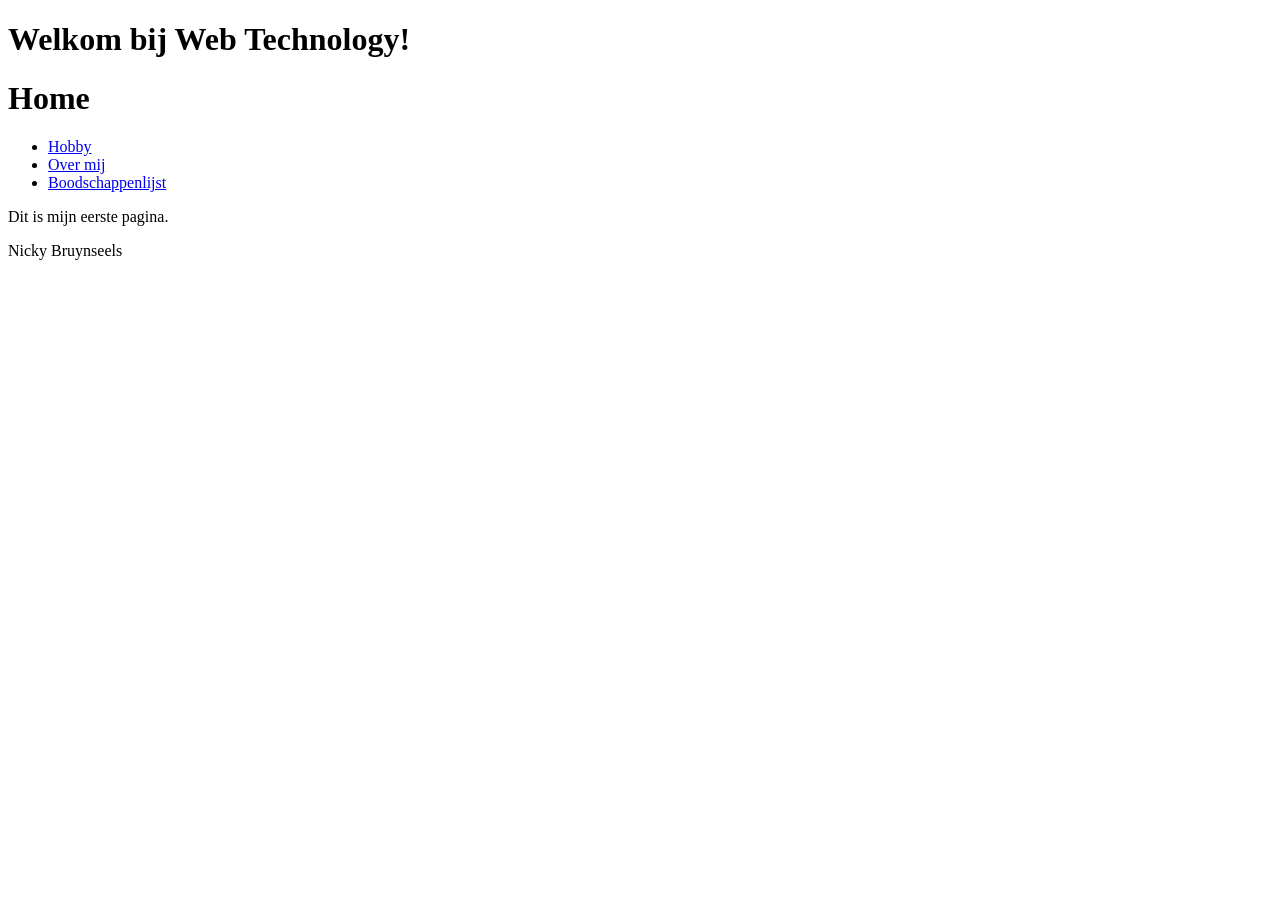
<file: Labo-01/index.html>
<!doctype html>
<html lang="nl">
<head>
<meta charset="utf-8">
<meta name="viewport" content="width=device-width, initial-scale=1">
<title>Mijn eerste pagina</title>
</head>
<body>
    <h1>Welkom bij Web Technology!</h1>
    <header>
        <h1>Home</h1>
            <nav>
                <ul>
                    <li><a href="hobby.html">Hobby</a></li>
                    <li><a href="over-mij.html">Over mij</a></li>
                    <li><a href="boodschappenlijst.html">Boodschappenlijst</a></li>
                </ul>
            </nav>
    </header>
<p>Dit is mijn eerste pagina.</p>
<footer><p>Nicky Bruynseels</p></footer>
</body>
</html>
</file>
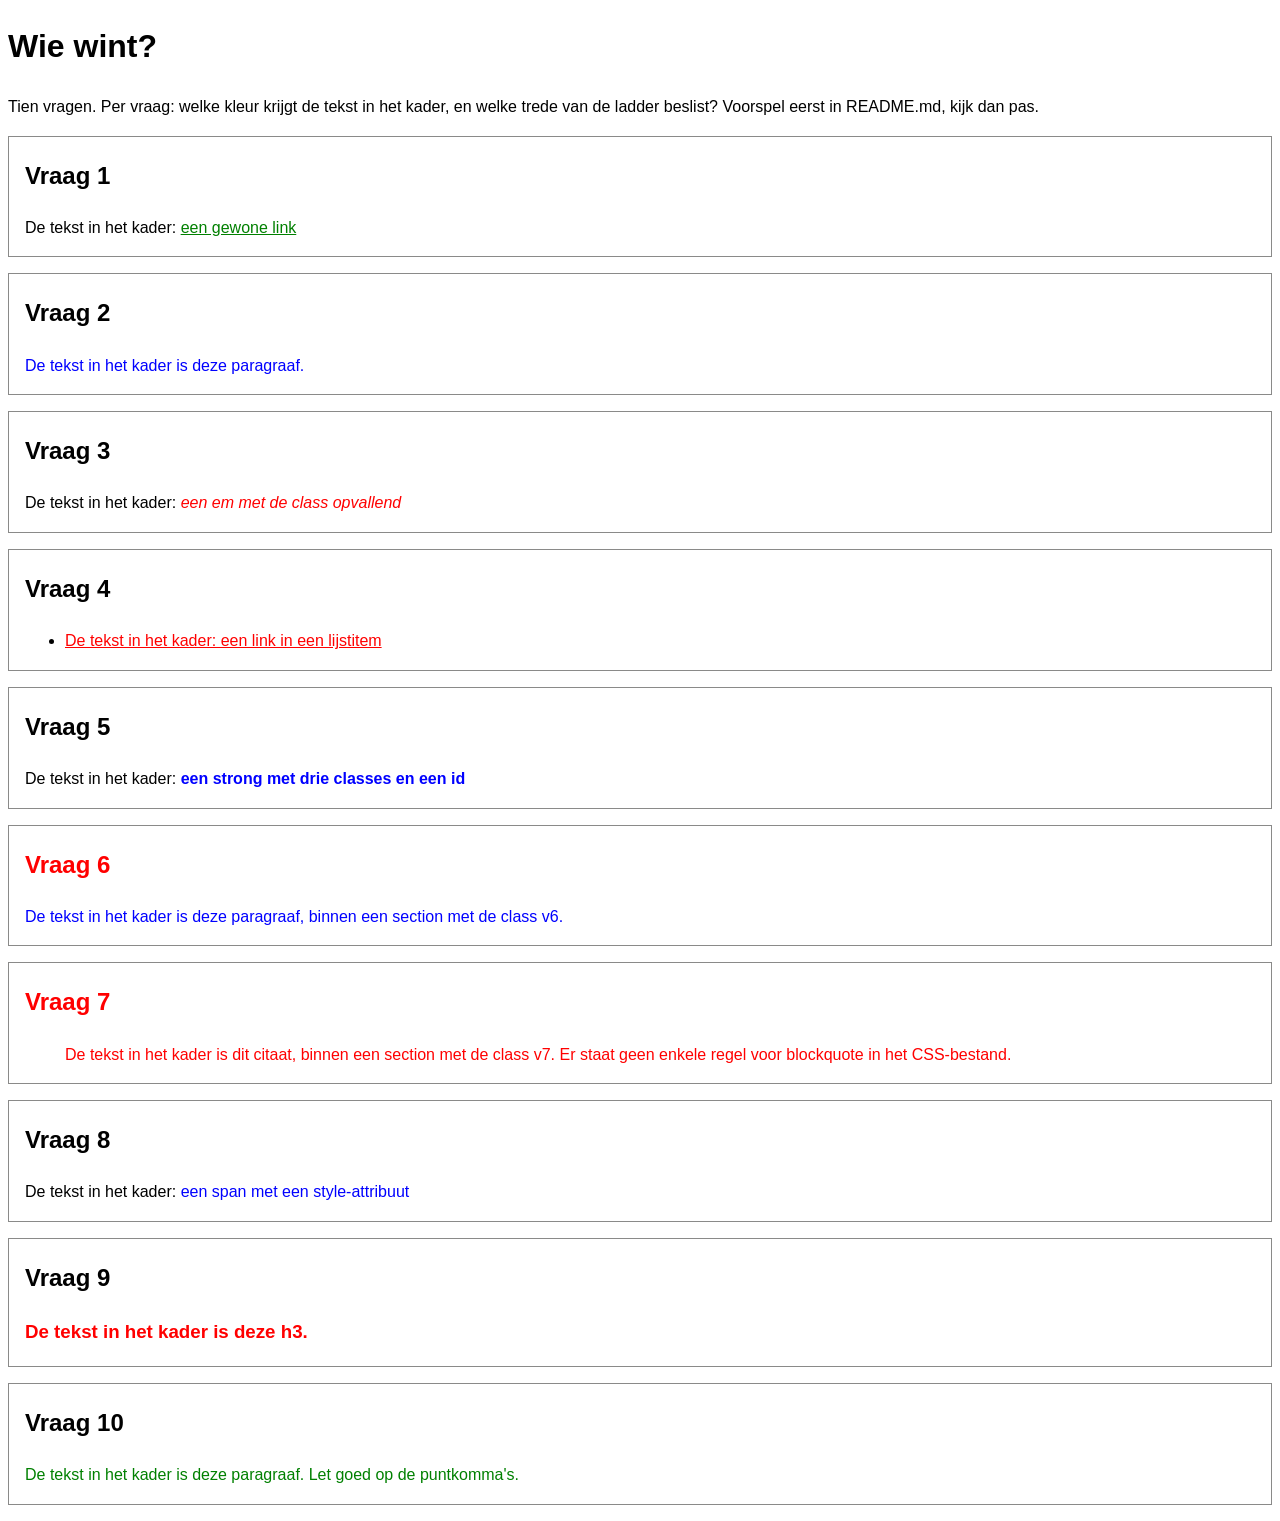
<file: labo-02/cascade/index.html>
<!-- index.html - oefening 3: voorspel, dan kijk. Wijzig dit bestand niet. -->
<!doctype html>
<html lang="nl">
  <head>
    <meta charset="utf-8">
    <meta name="viewport" content="width=device-width, initial-scale=1">
    <title>Wie wint? Tien vragen over de cascade</title>
    <link rel="stylesheet" href="css/stijl.css">
  </head>
  <body>
    <h1>Wie wint?</h1>
    <p>Tien vragen. Per vraag: welke kleur krijgt de tekst in het kader, en welke trede van de ladder beslist? Voorspel eerst in README.md, kijk dan pas.</p>

    <section class="vraag v1">
      <h2>Vraag 1</h2>
      <p>De tekst in het kader: <a href="#">een gewone link</a></p>
    </section>

    <section class="vraag v2">
      <h2>Vraag 2</h2>
      <p class="v2-tekst">De tekst in het kader is deze paragraaf.</p>
    </section>

    <section class="vraag v3">
      <h2>Vraag 3</h2>
      <p>De tekst in het kader: <em class="opvallend">een em met de class opvallend</em></p>
    </section>

    <section class="vraag v4">
      <h2>Vraag 4</h2>
      <ul>
        <li><a href="#">De tekst in het kader: een link in een lijstitem</a></li>
      </ul>
    </section>

    <section class="vraag v5">
      <h2>Vraag 5</h2>
      <p>De tekst in het kader: <strong class="een twee drie" id="v5-tekst">een strong met drie classes en een id</strong></p>
    </section>

    <section class="vraag v6">
      <h2>Vraag 6</h2>
      <p class="v6-tekst">De tekst in het kader is deze paragraaf, binnen een section met de class v6.</p>
    </section>

    <section class="vraag v7">
      <h2>Vraag 7</h2>
      <blockquote>De tekst in het kader is dit citaat, binnen een section met de class v7. Er staat geen enkele regel voor blockquote in het CSS-bestand.</blockquote>
    </section>

    <section class="vraag v8">
      <h2>Vraag 8</h2>
      <p>De tekst in het kader: <span class="v8-tekst" style="color: blue">een span met een style-attribuut</span></p>
    </section>

    <section class="vraag v9">
      <h2>Vraag 9</h2>
      <h3 class="v9-tekst">De tekst in het kader is deze h3.</h3>
    </section>

    <section class="vraag v10">
      <h2>Vraag 10</h2>
      <p class="v10-tekst">De tekst in het kader is deze paragraaf. Let goed op de puntkomma's.</p>
    </section>
  </body>
</html>
</file>
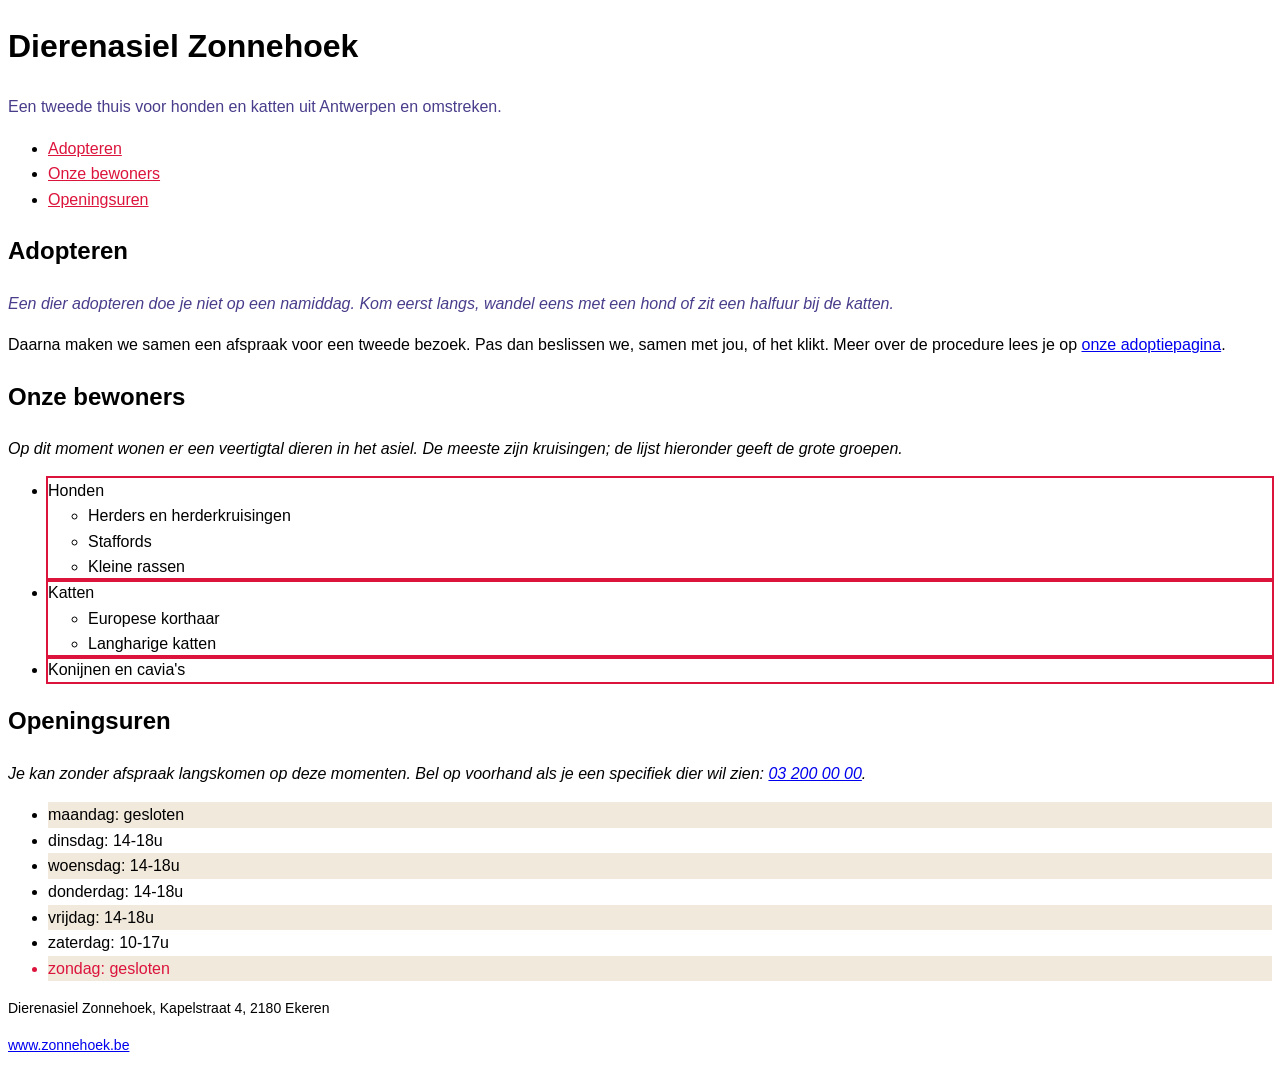
<file: labo-02/selectors/index.html>
<!-- index.html - oefening 2: selectors. Wijzig dit bestand niet; alles wat je nodig hebt, staat erin. -->
<!doctype html>
<html lang="nl">
  <head>
    <meta charset="utf-8">
    <meta name="viewport" content="width=device-width, initial-scale=1">
    <title>Dierenasiel Zonnehoek</title>
    <link rel="stylesheet" href="css/stijl.css">
  </head>
  <body>
    <header>
      <h1>Dierenasiel Zonnehoek</h1>
      <p class="slogan">Een tweede thuis voor honden en katten uit Antwerpen en omstreken.</p>
      <nav>
        <ul>
          <li><a href="#adopteren">Adopteren</a></li>
          <li><a href="#rassen">Onze bewoners</a></li>
          <li><a href="#uren">Openingsuren</a></li>
        </ul>
      </nav>
    </header>

    <main>
      <article>
        <h2 id="adopteren">Adopteren</h2>
        <p class="intro">Een dier adopteren doe je niet op een namiddag. Kom eerst langs, wandel eens met een hond of zit een halfuur bij de katten.</p>
        <p>Daarna maken we samen een afspraak voor een tweede bezoek. Pas dan beslissen we, samen met jou, of het klikt. Meer over de procedure lees je op <a href="https://www.zonnehoek.be/adoptie">onze adoptiepagina</a>.</p>

        <h2 id="rassen">Onze bewoners</h2>
        <p>Op dit moment wonen er een veertigtal dieren in het asiel. De meeste zijn kruisingen; de lijst hieronder geeft de grote groepen.</p>
        <ul class="rassen">
          <li>Honden
            <ul>
              <li>Herders en herderkruisingen</li>
              <li>Staffords</li>
              <li>Kleine rassen</li>
            </ul>
          </li>
          <li>Katten
            <ul>
              <li>Europese korthaar</li>
              <li>Langharige katten</li>
            </ul>
          </li>
          <li>Konijnen en cavia's</li>
        </ul>

        <h2 id="uren">Openingsuren</h2>
        <p>Je kan zonder afspraak langskomen op deze momenten. Bel op voorhand als je een specifiek dier wil zien: <a href="tel:+3232000000">03 200 00 00</a>.</p>
        <ul class="uren">
          <li>maandag: gesloten</li>
          <li>dinsdag: 14-18u</li>
          <li>woensdag: 14-18u</li>
          <li>donderdag: 14-18u</li>
          <li>vrijdag: 14-18u</li>
          <li>zaterdag: 10-17u</li>
          <li>zondag: gesloten</li>
        </ul>
      </article>
    </main>

    <footer>
      <p>Dierenasiel Zonnehoek, Kapelstraat 4, 2180 Ekeren</p>
      <p><a href="https://www.zonnehoek.be">www.zonnehoek.be</a></p>
    </footer>
  </body>
</html>
</file>
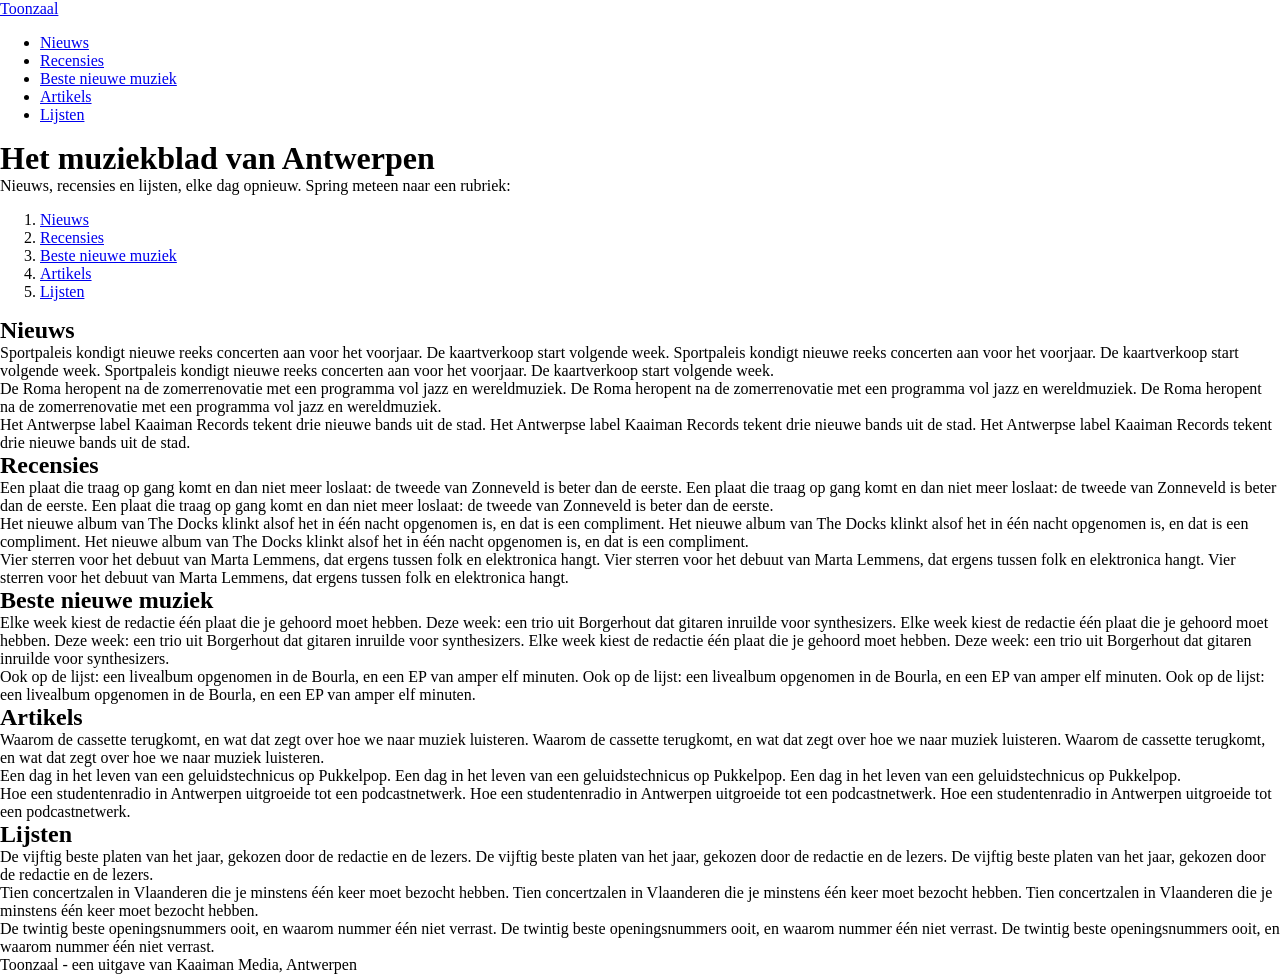
<file: labo-05/balk/index.html>
<!doctype html>
<html lang="nl">
<head>
  <meta charset="utf-8">
  <meta name="viewport" content="width=device-width, initial-scale=1">
  <title>Labo 5 - Toonzaal</title>
  <link rel="stylesheet" href="css/reset.css">
  <link rel="stylesheet" href="css/stijl.css">
</head>
<body>
  <!-- Do not change this file. Write your CSS in css/stijl.css.
       Not visible in the screenshot: on :hover and :focus a link in the bar turns white. -->
  <header>
    <a class="logo" href="index.html">Toonzaal</a>
    <nav>
      <ul>
        <li><a href="#nieuws" class="actief">Nieuws</a></li>
        <li><a href="#recensies">Recensies</a></li>
        <li><a href="#beste">Beste nieuwe muziek</a></li>
        <li><a href="#artikels">Artikels</a></li>
        <li><a href="#lijsten">Lijsten</a></li>
      </ul>
    </nav>
  </header>
  <main>
    <h1>Het muziekblad van Antwerpen</h1>
    <p class="intro">Nieuws, recensies en lijsten, elke dag opnieuw. Spring meteen naar een rubriek:</p>
    <ol class="inhoud">
        <li><a href="#nieuws">Nieuws</a></li>
        <li><a href="#recensies">Recensies</a></li>
        <li><a href="#beste">Beste nieuwe muziek</a></li>
        <li><a href="#artikels">Artikels</a></li>
        <li><a href="#lijsten">Lijsten</a></li>
    </ol>
    <section id="nieuws">
      <h2>Nieuws</h2>
      <p>Sportpaleis kondigt nieuwe reeks concerten aan voor het voorjaar. De kaartverkoop start volgende week. Sportpaleis kondigt nieuwe reeks concerten aan voor het voorjaar. De kaartverkoop start volgende week. Sportpaleis kondigt nieuwe reeks concerten aan voor het voorjaar. De kaartverkoop start volgende week.</p>
      <p>De Roma heropent na de zomerrenovatie met een programma vol jazz en wereldmuziek. De Roma heropent na de zomerrenovatie met een programma vol jazz en wereldmuziek. De Roma heropent na de zomerrenovatie met een programma vol jazz en wereldmuziek.</p>
      <p>Het Antwerpse label Kaaiman Records tekent drie nieuwe bands uit de stad. Het Antwerpse label Kaaiman Records tekent drie nieuwe bands uit de stad. Het Antwerpse label Kaaiman Records tekent drie nieuwe bands uit de stad.</p>
    </section>
    <section id="recensies">
      <h2>Recensies</h2>
      <p>Een plaat die traag op gang komt en dan niet meer loslaat: de tweede van Zonneveld is beter dan de eerste. Een plaat die traag op gang komt en dan niet meer loslaat: de tweede van Zonneveld is beter dan de eerste. Een plaat die traag op gang komt en dan niet meer loslaat: de tweede van Zonneveld is beter dan de eerste.</p>
      <p>Het nieuwe album van The Docks klinkt alsof het in één nacht opgenomen is, en dat is een compliment. Het nieuwe album van The Docks klinkt alsof het in één nacht opgenomen is, en dat is een compliment. Het nieuwe album van The Docks klinkt alsof het in één nacht opgenomen is, en dat is een compliment.</p>
      <p>Vier sterren voor het debuut van Marta Lemmens, dat ergens tussen folk en elektronica hangt. Vier sterren voor het debuut van Marta Lemmens, dat ergens tussen folk en elektronica hangt. Vier sterren voor het debuut van Marta Lemmens, dat ergens tussen folk en elektronica hangt.</p>
    </section>
    <section id="beste">
      <h2>Beste nieuwe muziek</h2>
      <p>Elke week kiest de redactie één plaat die je gehoord moet hebben. Deze week: een trio uit Borgerhout dat gitaren inruilde voor synthesizers. Elke week kiest de redactie één plaat die je gehoord moet hebben. Deze week: een trio uit Borgerhout dat gitaren inruilde voor synthesizers. Elke week kiest de redactie één plaat die je gehoord moet hebben. Deze week: een trio uit Borgerhout dat gitaren inruilde voor synthesizers.</p>
      <p>Ook op de lijst: een livealbum opgenomen in de Bourla, en een EP van amper elf minuten. Ook op de lijst: een livealbum opgenomen in de Bourla, en een EP van amper elf minuten. Ook op de lijst: een livealbum opgenomen in de Bourla, en een EP van amper elf minuten.</p>
    </section>
    <section id="artikels">
      <h2>Artikels</h2>
      <p>Waarom de cassette terugkomt, en wat dat zegt over hoe we naar muziek luisteren. Waarom de cassette terugkomt, en wat dat zegt over hoe we naar muziek luisteren. Waarom de cassette terugkomt, en wat dat zegt over hoe we naar muziek luisteren.</p>
      <p>Een dag in het leven van een geluidstechnicus op Pukkelpop. Een dag in het leven van een geluidstechnicus op Pukkelpop. Een dag in het leven van een geluidstechnicus op Pukkelpop.</p>
      <p>Hoe een studentenradio in Antwerpen uitgroeide tot een podcastnetwerk. Hoe een studentenradio in Antwerpen uitgroeide tot een podcastnetwerk. Hoe een studentenradio in Antwerpen uitgroeide tot een podcastnetwerk.</p>
    </section>
    <section id="lijsten">
      <h2>Lijsten</h2>
      <p>De vijftig beste platen van het jaar, gekozen door de redactie en de lezers. De vijftig beste platen van het jaar, gekozen door de redactie en de lezers. De vijftig beste platen van het jaar, gekozen door de redactie en de lezers.</p>
      <p>Tien concertzalen in Vlaanderen die je minstens één keer moet bezocht hebben. Tien concertzalen in Vlaanderen die je minstens één keer moet bezocht hebben. Tien concertzalen in Vlaanderen die je minstens één keer moet bezocht hebben.</p>
      <p>De twintig beste openingsnummers ooit, en waarom nummer één niet verrast. De twintig beste openingsnummers ooit, en waarom nummer één niet verrast. De twintig beste openingsnummers ooit, en waarom nummer één niet verrast.</p>
    </section>
  </main>
  <footer>
    <p>Toonzaal - een uitgave van Kaaiman Media, Antwerpen</p>
  </footer>
</body>
</html>
</file>
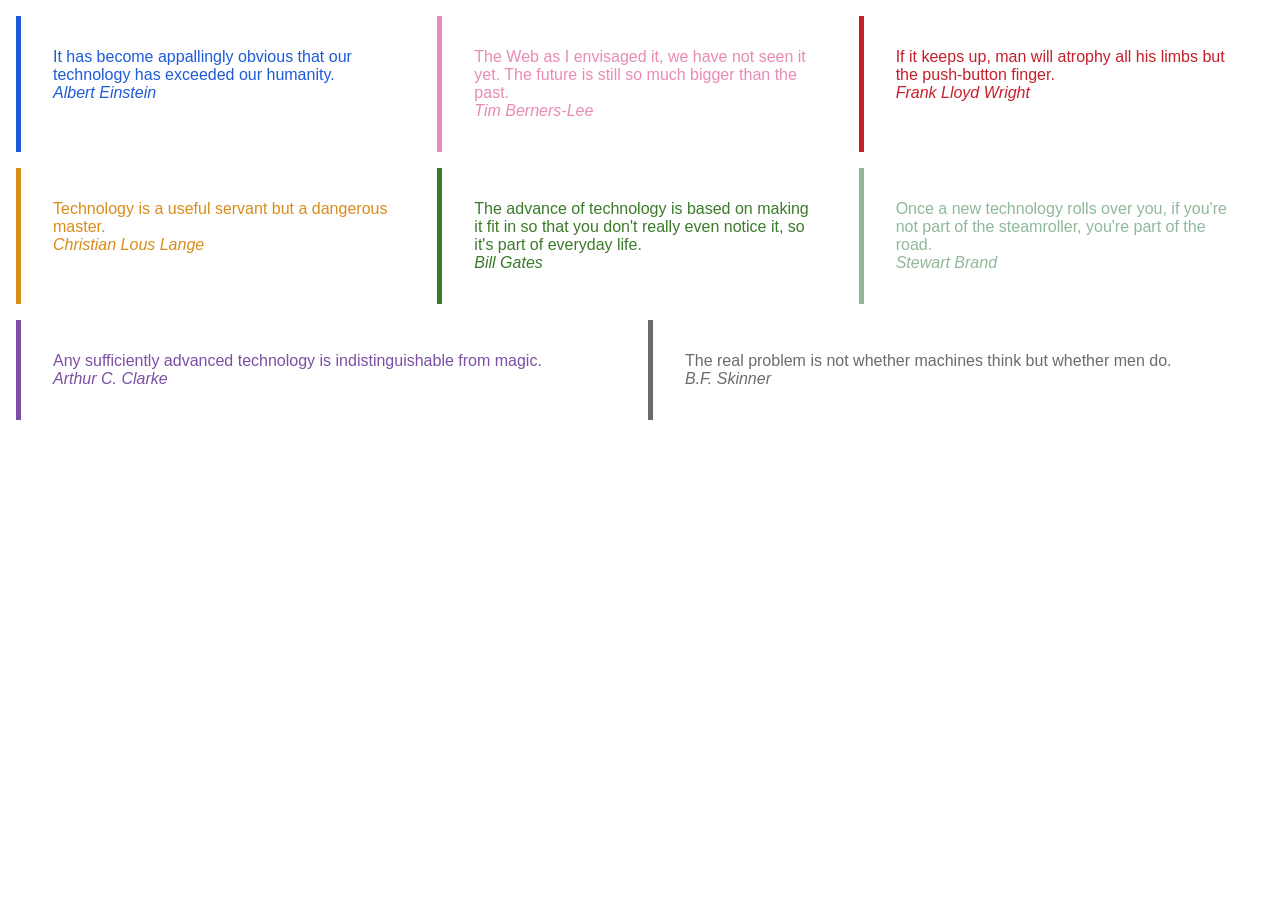
<file: labo-05/citaten/index.html>
<!doctype html>
<html lang="nl">
<head>
  <meta charset="utf-8">
  <meta name="viewport" content="width=device-width, initial-scale=1">
  <title>Labo 5 - Citaten</title>
  <link rel="stylesheet" href="css/reset.css">
  <link rel="stylesheet" href="css/stijl.css">
</head>
<body>
  <!-- Do not change this file. Write your CSS in css/stijl.css. -->
  <main class="citaten">
    <blockquote class="citaat blauw">
      <p>It has become appallingly obvious that our technology has exceeded our humanity.</p>
      <cite>Albert Einstein</cite>
    </blockquote>
    <blockquote class="citaat roze">
      <p>The Web as I envisaged it, we have not seen it yet. The future is still so much bigger than the past.</p>
      <cite>Tim Berners-Lee</cite>
    </blockquote>
    <blockquote class="citaat rood">
      <p>If it keeps up, man will atrophy all his limbs but the push-button finger.</p>
      <cite>Frank Lloyd Wright</cite>
    </blockquote>
    <blockquote class="citaat oranje">
      <p>Technology is a useful servant but a dangerous master.</p>
      <cite>Christian Lous Lange</cite>
    </blockquote>
    <blockquote class="citaat groen">
      <p>The advance of technology is based on making it fit in so that you don't really even notice it, so it's part of everyday life.</p>
      <cite>Bill Gates</cite>
    </blockquote>
    <blockquote class="citaat salie">
      <p>Once a new technology rolls over you, if you're not part of the steamroller, you're part of the road.</p>
      <cite>Stewart Brand</cite>
    </blockquote>
    <blockquote class="citaat paars">
      <p>Any sufficiently advanced technology is indistinguishable from magic.</p>
      <cite>Arthur C. Clarke</cite>
    </blockquote>
    <blockquote class="citaat grijs">
      <p>The real problem is not whether machines think but whether men do.</p>
      <cite>B.F. Skinner</cite>
    </blockquote>
  </main>
</body>
</html>
</file>
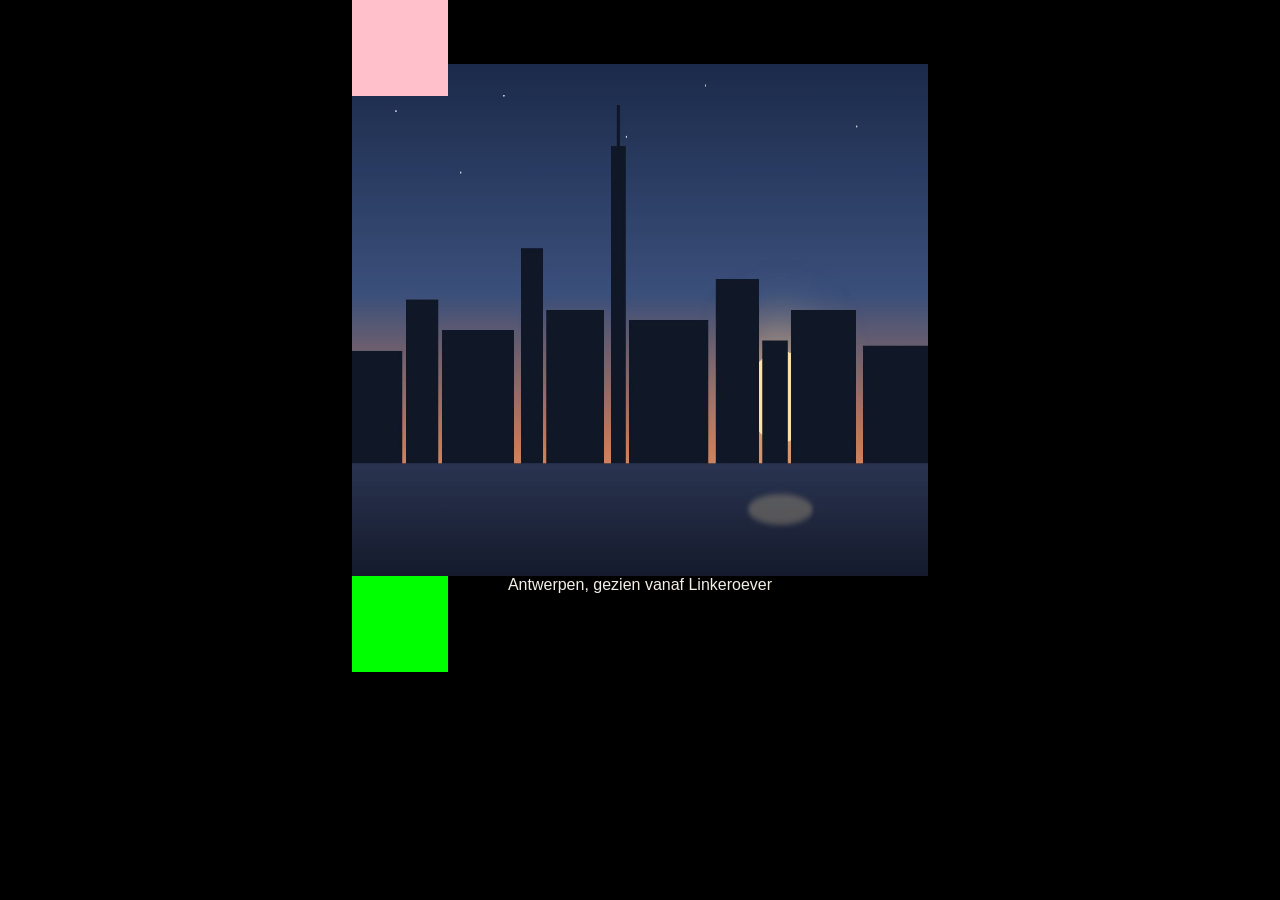
<file: labo-05/fotolijst/index.html>
<!doctype html>
<html lang="nl">
<head>
  <meta charset="utf-8">
  <meta name="viewport" content="width=device-width, initial-scale=1">
  <title>Labo 5 - Fotolijst</title>
  <link rel="stylesheet" href="css/reset.css">
  <link rel="stylesheet" href="css/stijl.css">
</head>
<body>
  <!-- Do not change this file. Write your CSS in css/stijl.css.
       The order of the four squares in this file is NOT the order in which they lie on top of each other. -->
  <figure class="lijst">
    <img src="skyline.jpg" alt="De skyline van Antwerpen bij valavond, met de Schelde op de voorgrond.">
    <div class="vlakje roze"></div>
    <div class="vlakje groen"></div>
    <div class="vlakje rood"></div>
    <div class="vlakje lime"></div>
    <figcaption>Antwerpen, gezien vanaf Linkeroever</figcaption>
  </figure>
</body>
</html>
</file>
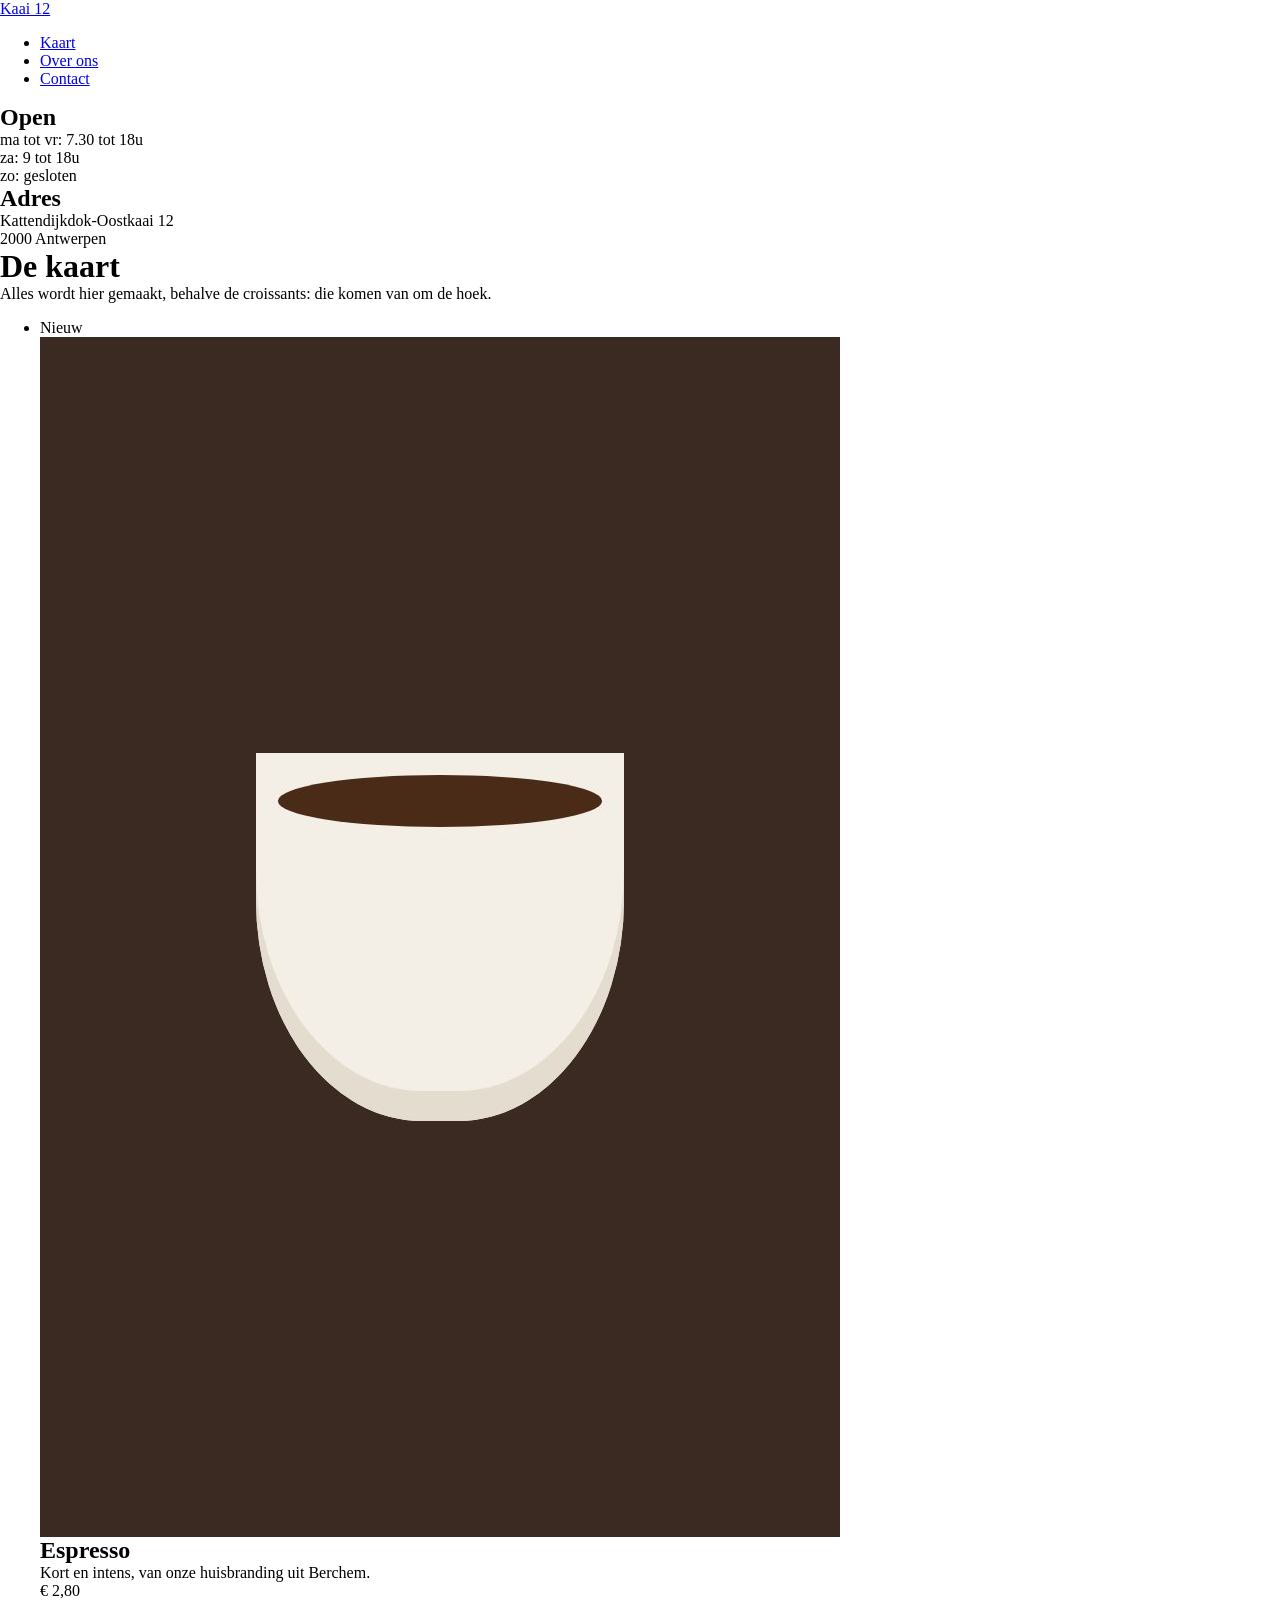
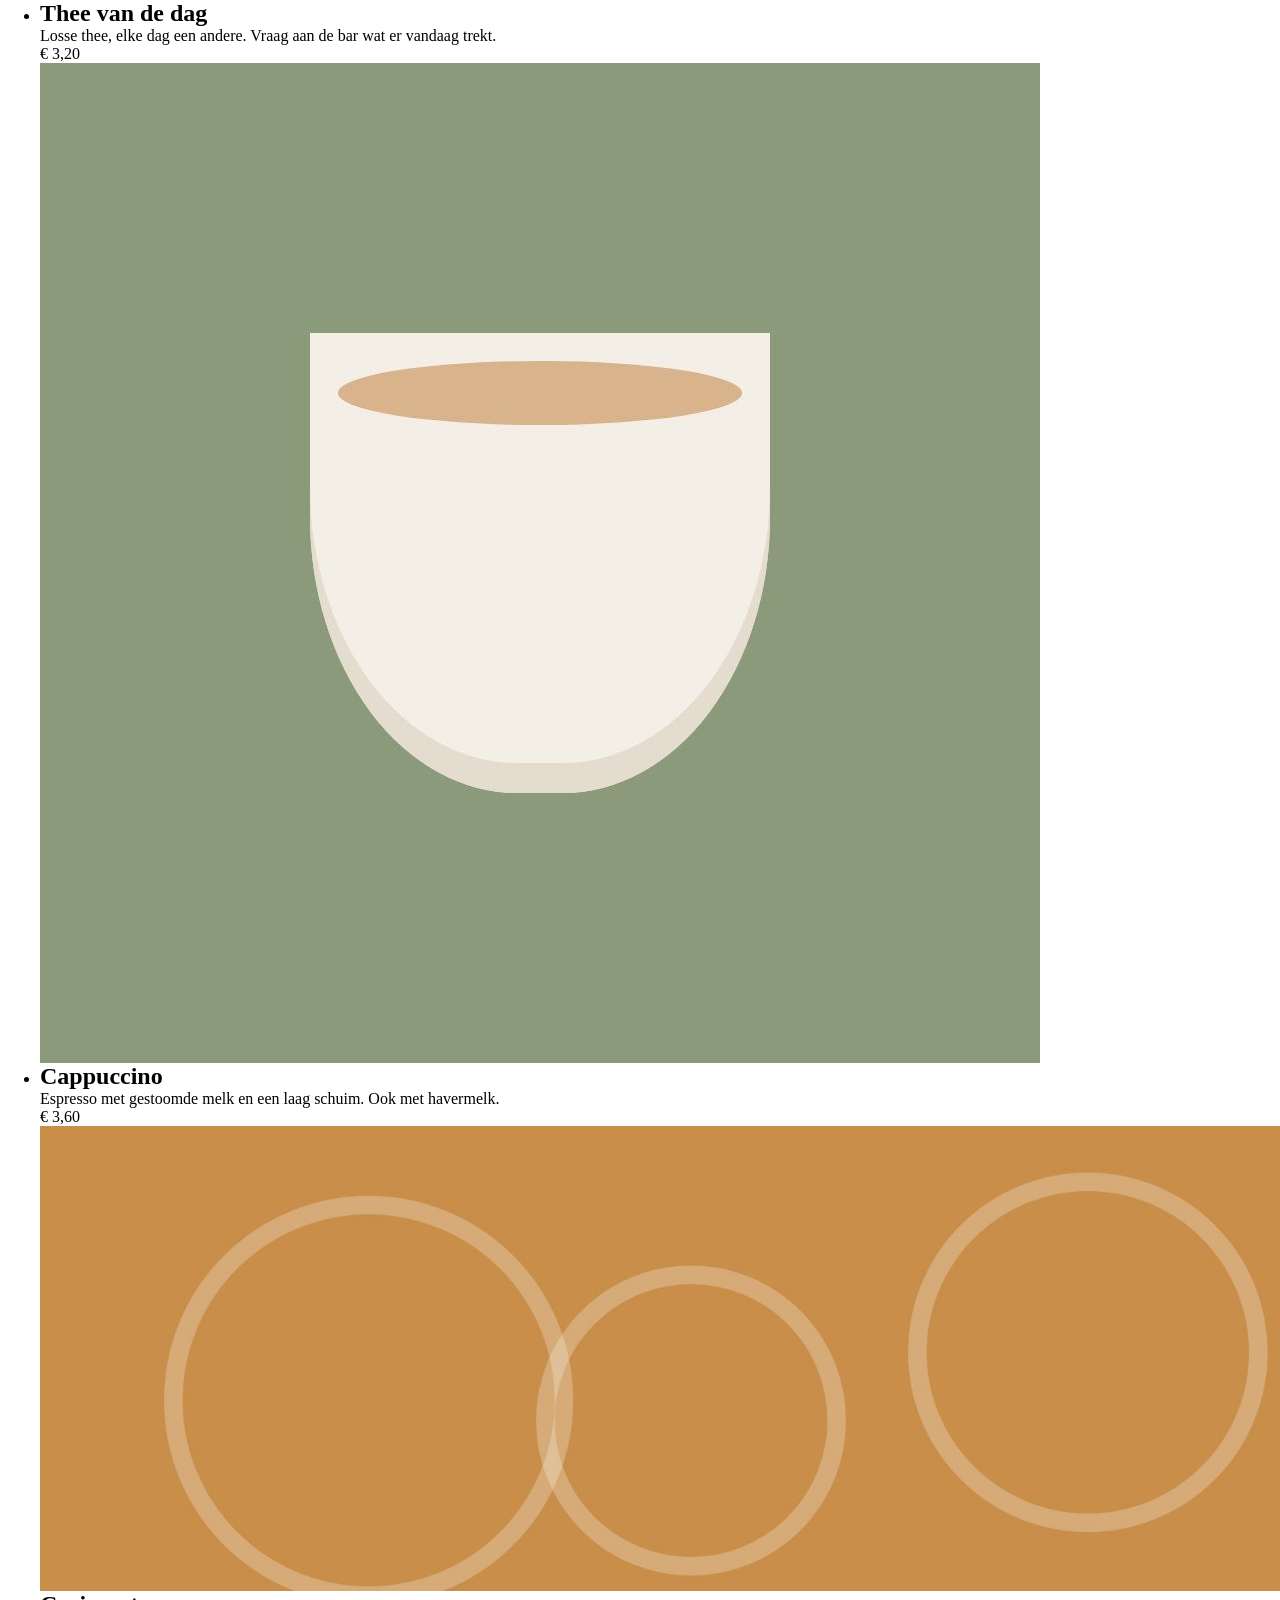
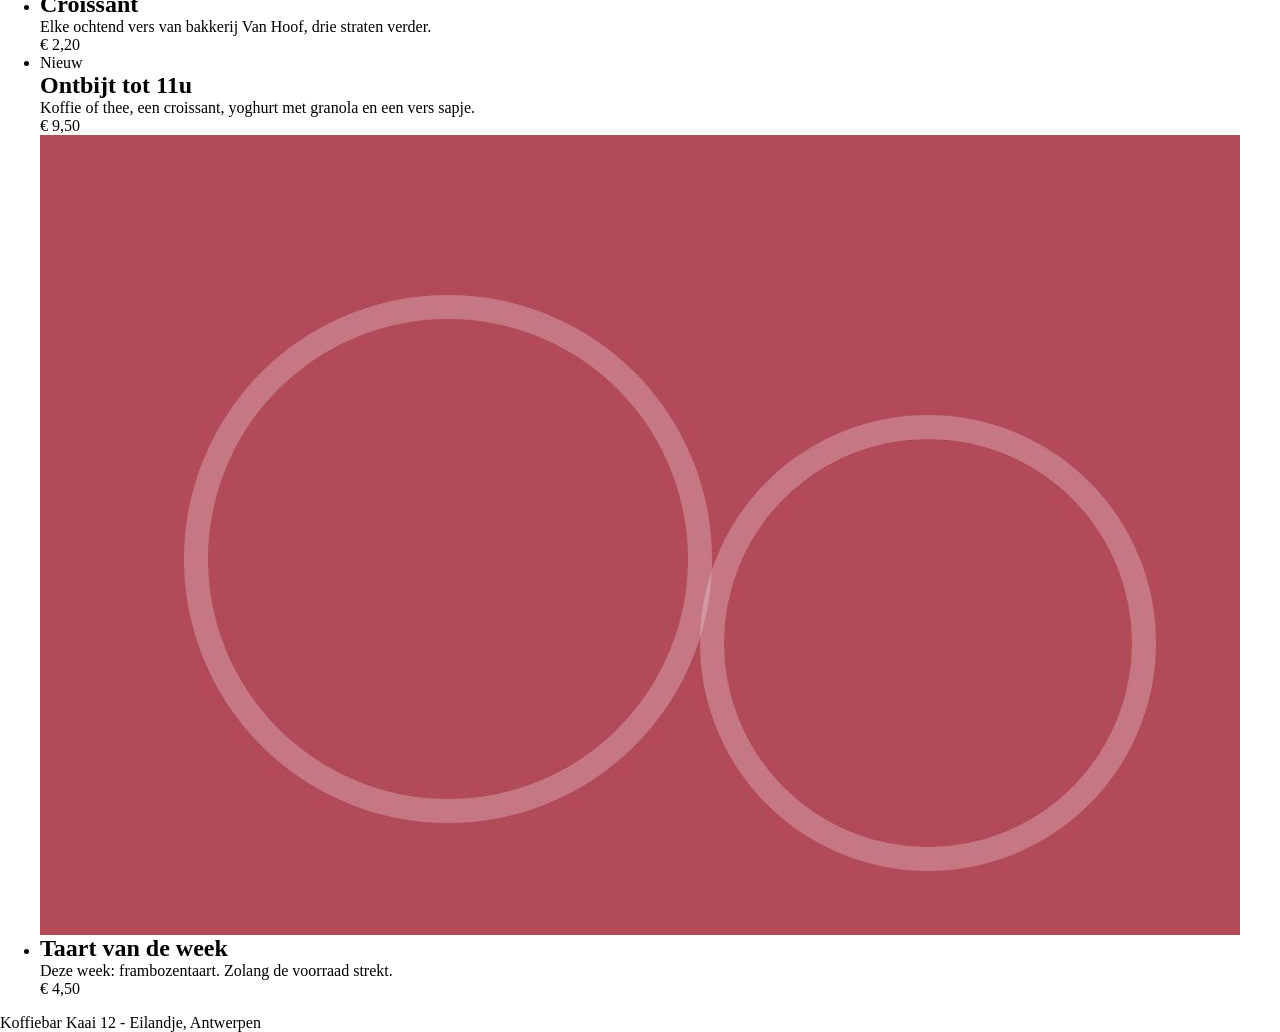
<file: labo-05/koffiebar/index.html>
<!doctype html>
<html lang="nl">
<head>
  <meta charset="utf-8">
  <meta name="viewport" content="width=device-width, initial-scale=1">
  <title>Labo 5 - Koffiebar Kaai 12</title>
  <link rel="stylesheet" href="css/reset.css">
  <link rel="stylesheet" href="css/stijl.css">
</head>
<body>
  <!-- Do not change this file. Write your CSS in css/stijl.css.
       Not visible in the screenshot: on :hover and :focus a link in the navigation gets an underline. -->
  <header>
    <a class="logo" href="index.html">Kaai 12</a>
    <nav>
      <ul>
        <li><a href="index.html" class="actief">Kaart</a></li>
        <li><a href="over.html">Over ons</a></li>
        <li><a href="contact.html">Contact</a></li>
      </ul>
    </nav>
  </header>
  <aside>
    <h2>Open</h2>
    <p>ma tot vr: 7.30 tot 18u<br>za: 9 tot 18u<br>zo: gesloten</p>
    <h2>Adres</h2>
    <p>Kattendijkdok-Oostkaai 12<br>2000 Antwerpen</p>
  </aside>
  <main>
    <h1>De kaart</h1>
    <p class="intro">Alles wordt hier gemaakt, behalve de croissants: die komen van om de hoek.</p>
    <ul class="kaarten">
      <li class="kaart">
        <span class="badge">Nieuw</span>
        <img src="espresso.jpg" alt="Een espresso in een witte kop op een donkere tafel.">
        <div class="tekst">
          <h2>Espresso</h2>
          <p>Kort en intens, van onze huisbranding uit Berchem.</p>
          <p class="prijs">&euro; 2,80</p>
        </div>
      </li>
      <li class="kaart">
        <div class="tekst">
          <h2>Thee van de dag</h2>
          <p>Losse thee, elke dag een andere. Vraag aan de bar wat er vandaag trekt.</p>
          <p class="prijs">&euro; 3,20</p>
        </div>
      </li>
      <li class="kaart">
        <img src="cappuccino.jpg" alt="Een cappuccino met een dikke laag melkschuim.">
        <div class="tekst">
          <h2>Cappuccino</h2>
          <p>Espresso met gestoomde melk en een laag schuim. Ook met havermelk.</p>
          <p class="prijs">&euro; 3,60</p>
        </div>
      </li>
      <li class="kaart">
        <img src="croissant.jpg" alt="Drie croissants op een houten plank.">
        <div class="tekst">
          <h2>Croissant</h2>
          <p>Elke ochtend vers van bakkerij Van Hoof, drie straten verder.</p>
          <p class="prijs">&euro; 2,20</p>
        </div>
      </li>
      <li class="kaart">
        <span class="badge">Nieuw</span>
        <div class="tekst">
          <h2>Ontbijt tot 11u</h2>
          <p>Koffie of thee, een croissant, yoghurt met granola en een vers sapje.</p>
          <p class="prijs">&euro; 9,50</p>
        </div>
      </li>
      <li class="kaart">
        <img src="taart.jpg" alt="Een stuk frambozentaart op een rood bord.">
        <div class="tekst">
          <h2>Taart van de week</h2>
          <p>Deze week: frambozentaart. Zolang de voorraad strekt.</p>
          <p class="prijs">&euro; 4,50</p>
        </div>
      </li>
    </ul>
  </main>
  <footer>
    <p>Koffiebar Kaai 12 - Eilandje, Antwerpen</p>
  </footer>
</body>
</html>
</file>
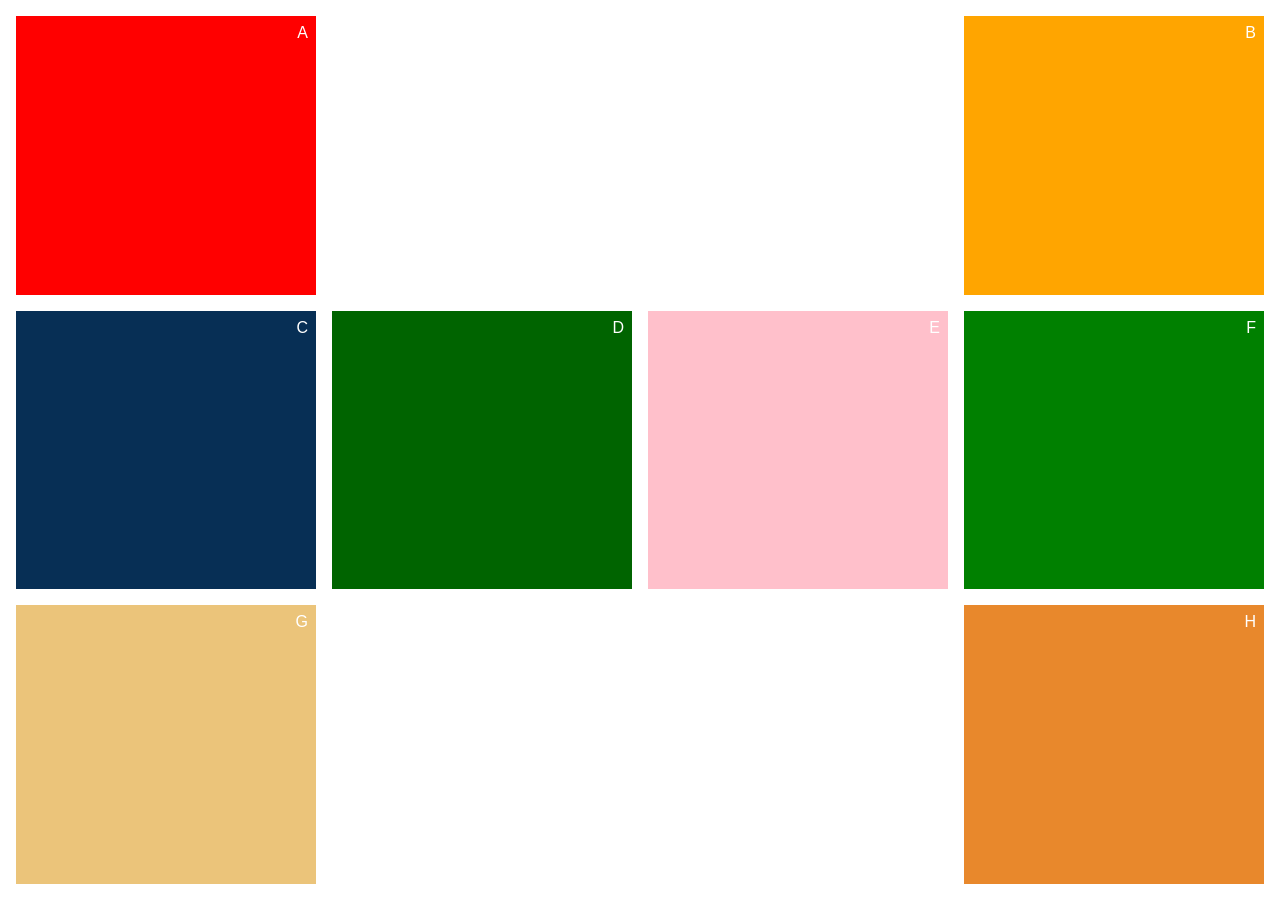
<file: labo-05/raster/index.html>
<!doctype html>
<html lang="nl">
<head>
  <meta charset="utf-8">
  <meta name="viewport" content="width=device-width, initial-scale=1">
  <title>Labo 5 - Letterraster</title>
  <link rel="stylesheet" href="css/reset.css">
  <link rel="stylesheet" href="css/stijl.css">
</head>
<body>
  <!-- Do not change this file. Write your CSS in css/stijl.css. -->
  <main class="raster">
    <div class="vlak a">A</div>
    <div class="vlak b">B</div>
    <div class="vlak c">C</div>
    <div class="vlak d">D</div>
    <div class="vlak e">E</div>
    <div class="vlak f">F</div>
    <div class="vlak g">G</div>
    <div class="vlak h">H</div>
  </main>
</body>
</html>
</file>
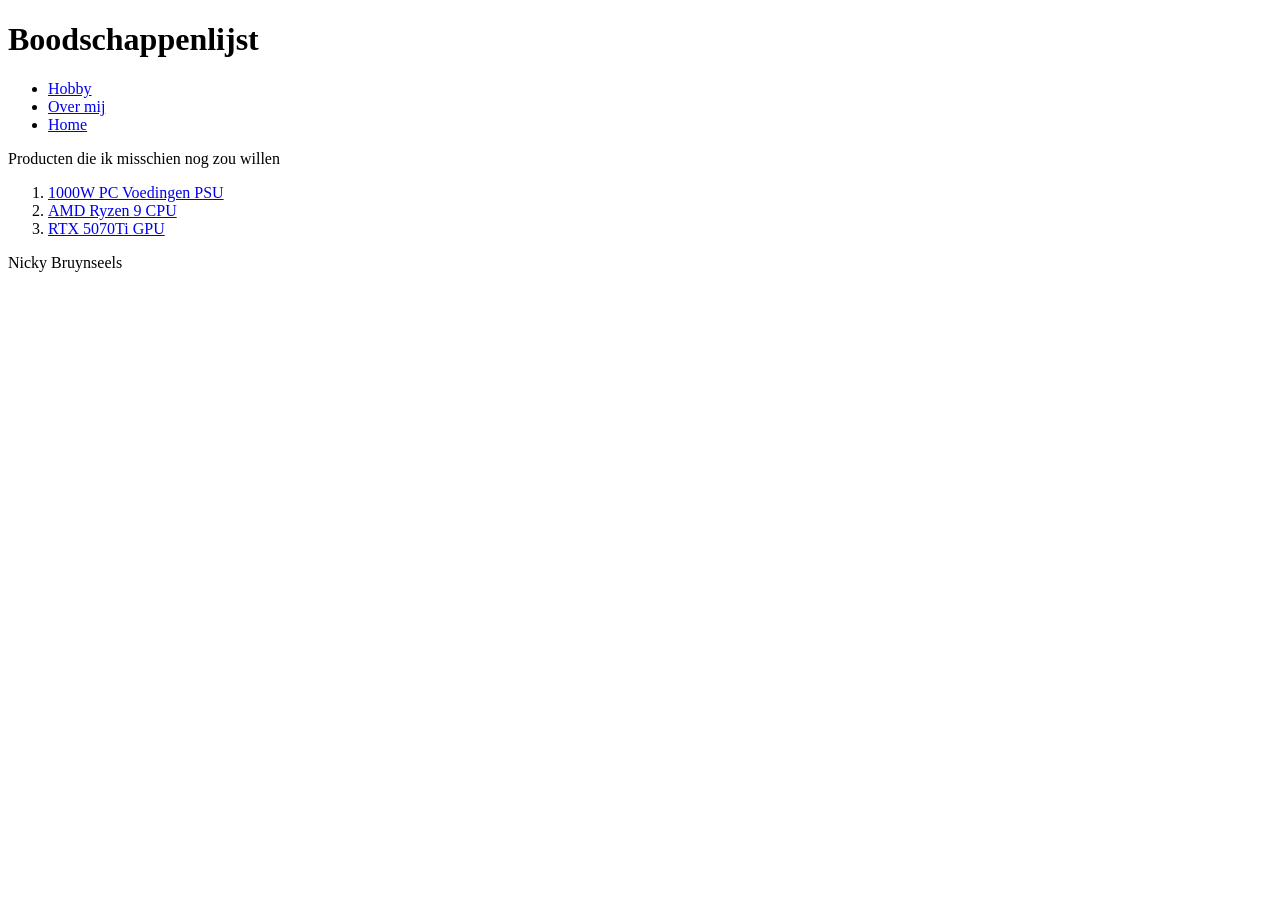
<file: Labo-01/boodschappenlijst.html>
<!DOCTYPE html>
<html lang="en">
<head>
    <meta charset="UTF-8">
    <meta name="viewport" content="width=device-width, initial-scale=1.0">
    <title>Boodschappenlijst</title>
</head>
<body>
    <header>
        <h1>Boodschappenlijst</h1>
            <nav>
                <ul>
                    <li><a href="hobby.html">Hobby</a></li>
                    <li><a href="over-mij.html">Over mij</a></li>
                    <li><a href="index.html">Home</a></li>
                </ul>
            </nav>
    </header>
    <main>
        <p>
            Producten die ik misschien nog zou willen
        </p>
        <ol>
            <li><p></p><a href="https://www.megekko.nl/product/4186/965243/PC-Voedingen-PSU-/Seasonic-Focus-GX-1000-ATX-3-1-PSU-PC-voeding">1000W PC Voedingen PSU </a></li>
            <li><a href="https://www.amazon.com.be/-/nl/AMD-9900X-ge%C3%AFntegreerd-frequentie-ventilator/dp/B0D6NN87T8/ref=sr_1_2?adgrpid=145238738151&dib=eyJ2IjoiMSJ9.[base64].y_0__VH_VuGmeUxoj_GzLDaMQC1T72Q712d74wpVmpM&dib_tag=se&gad_source=1&hvadid=627941907048&hvdev=c&hvexpln=0&hvlocphy=9195878&hvnetw=g&hvocijid=9623649497881748783--&hvqmt=e&hvrand=9623649497881748783&hvtargid=kwd-302280630390&hydadcr=20401_2270957&keywords=amd+ryzen+9&mcid=1e0720efa51c3b4d8c9e32a7ed829612&qid=1790244358&sr=8-2">AMD Ryzen 9 CPU</a></li>
            <li><a href="https://www.amazon.com.be/-/nl/Gigabyte-GeForce-grafische-GV-N507TAORUS-M-16GD/dp/B0DTGNZGNC/ref=sr_1_3?adgrpid=182633065916&dib=eyJ2IjoiMSJ9.[base64].rT8vUjfuzS_r0oUSSBrXkNoEezeAkC_kyKNeCqzKf8E&dib_tag=se&gad_source=1&hvadid=764259531330&hvdev=c&hvexpln=0&hvlocphy=9195878&hvnetw=g&hvocijid=1883097739702209420--&hvqmt=b&hvrand=1883097739702209420&hvtargid=kwd-2427751109995&hydadcr=20368_2270998&keywords=rtx+5070+ti+16gb+amazon&mcid=89f0b5ecf5af3bc584b1a0bf63db536e&qid=1790244397&sr=8-3">RTX 5070Ti GPU</a></li>
        </ol>
    </main>
    <footer>
        <p>Nicky Bruynseels</p>
    </footer>
</body>
</html>
</file>
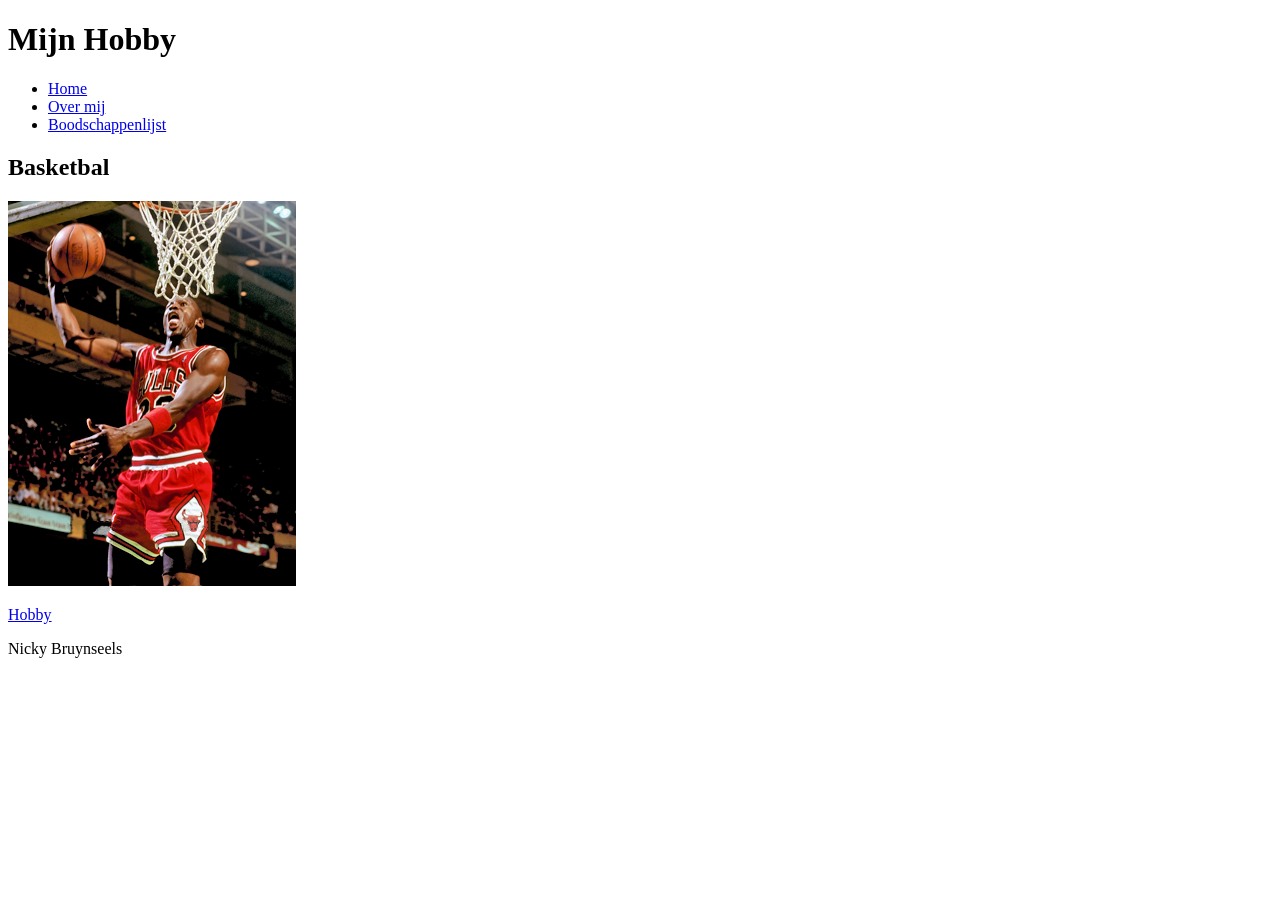
<file: Labo-01/hobby.html>
<!DOCTYPE html>
<html lang="en">
<head>
    <meta charset="UTF-8">
    <meta name="viewport" content="width=device-width, initial-scale=1.0">
    <title>Hobby</title>
</head>
<body>
    <header>
        <h1>Mijn Hobby</h1>
            <nav>
                <ul>
                    <li><a href="index.html">Home</a></li>
                    <li><a href="over-mij.html">Over mij</a></li>
                    <li><a href="boodschappenlijst.html">Boodschappenlijst</a></li>
                </ul>
            </nav>
    </header>
<main>
    <h2>Basketbal</h2>
    <p>
        <img src="afbeeldingen/mjordan.jpg" alt="MJ Dunking">
    </p>
    <p>
        <a href="hobby.html">Hobby</a>
    </p>
</main>
<footer>
<p>Nicky Bruynseels</p>
</footer>
</body>

</html>
</file>
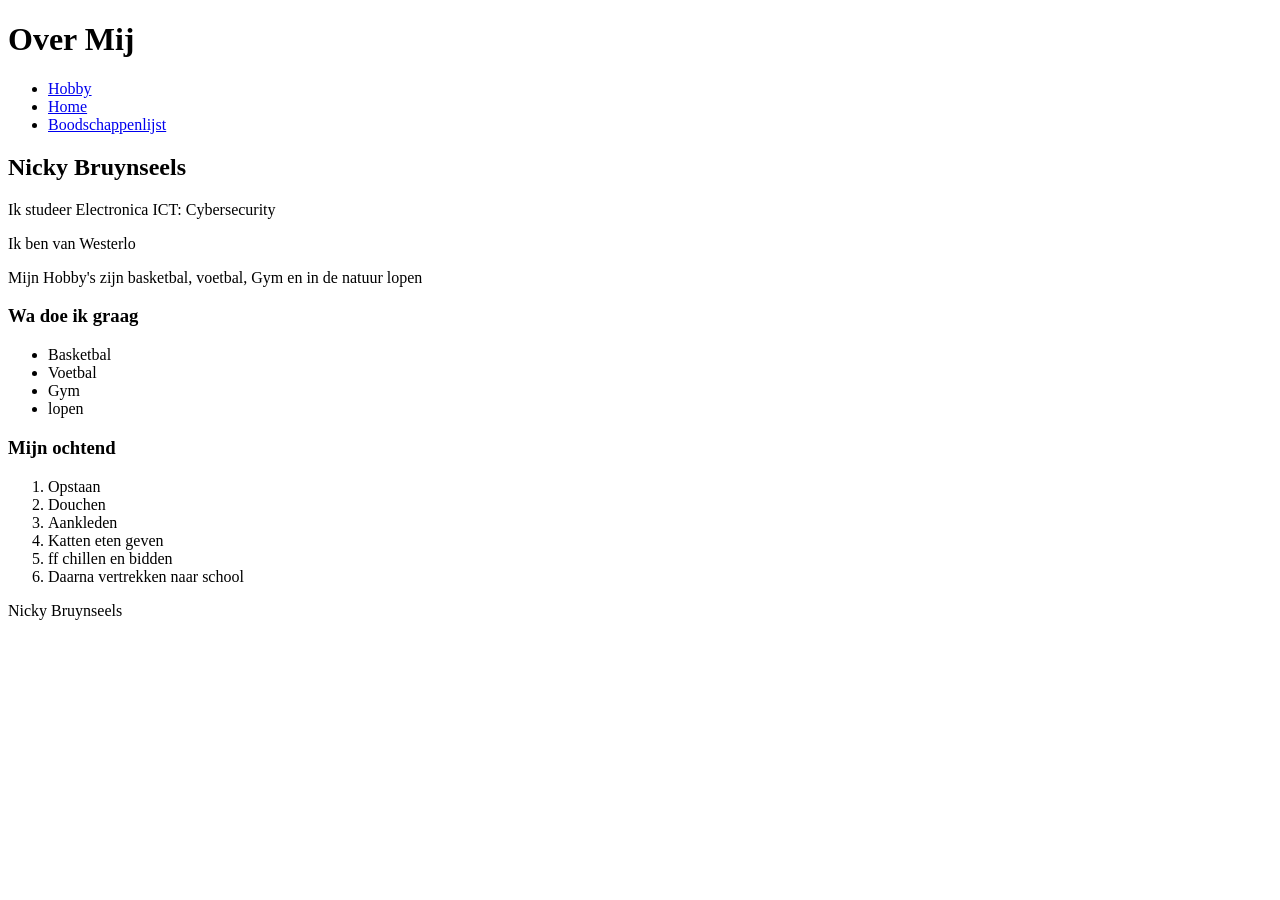
<file: Labo-01/over-mij.html>
<!DOCTYPE html>
<html lang="en">
<head>
    <meta charset="UTF-8">
    <meta name="viewport" content="width=device-width, initial-scale=1.0">
    <title>Over mij</title>
</head>
<body>
    <h1>Over Mij</h1>
    <header>
            <nav>
                <ul>
                    <li><a href="hobby.html">Hobby</a></li>
                    <li><a href="index.html">Home</a></li>
                    <li><a href="boodschappenlijst.html">Boodschappenlijst</a></li>
                </ul>
            </nav>
    </header>
    <h2>Nicky Bruynseels</h2>
    <p>Ik studeer Electronica ICT: Cybersecurity</p>
    <p>Ik ben van Westerlo</p>
    <p>Mijn Hobby's zijn basketbal, voetbal, Gym en in de natuur lopen</p>
    <h3>Wa doe ik graag</h3>
    <ul>
        <li>Basketbal</li>
        <li>Voetbal</li>
        <li>Gym</li>
        <li>lopen</li>
    </ul>
    <h3>Mijn ochtend</h3>
    <ol>
        <li>Opstaan</li>
        <li>Douchen</li>
        <li>Aankleden</li>
        <li>Katten eten geven</li>
        <li>ff chillen en bidden</li>
        <li>Daarna vertrekken naar school</li>
    </ol>
    <footer><p>Nicky Bruynseels</p></footer>
</body>
</html>
</file>
<file: labo-02/cascade/css/stijl.css>
/* stijl.css - oefening 3: voorspel, dan kijk. Wijzig dit bestand niet. */

/* Opmaak van de pagina zelf; doet niet mee in de vragen. */
body {
  font-family: Verdana, sans-serif;
  line-height: 1.6;
}

.vraag {
  border: 1px solid #8a8a89;
  padding: 0 1rem;
  margin-bottom: 1rem;
}

/* ---- vraag 1 ---- */
a {
  color: green;
}

/* ---- vraag 2 ---- */
.v2-tekst {
  color: red;
}

.v2-tekst {
  color: blue;
}

/* ---- vraag 3 ---- */
.opvallend {
  color: red;
}

em {
  color: blue;
}

/* ---- vraag 4 ---- */
.v4 > a {
  color: green;
}

.v4 a {
  color: red;
}

/* ---- vraag 5 ---- */
.een.twee.drie {
  color: red;
}

#v5-tekst {
  color: blue;
}

/* ---- vraag 6 ---- */
.v6 {
  color: red;
}

.v6-tekst {
  color: blue;
}

/* ---- vraag 7 ---- */
.v7 {
  color: red;
}

/* ---- vraag 8 ---- */
.v8-tekst {
  color: red;
}

/* ---- vraag 9 ---- */
h3 {
  color: red !important;
}

.v9-tekst {
  color: blue;
}

/* ---- vraag 10 ---- */
.v10-tekst {
  color: green;
  font-size: 1.5rem
  color: blue;
}
</file>
<file: labo-02/selectors/css/stijl.css>
/* stijl.css - oefening 2: selectors schrijven en lezen */

/* Schrijf onder elke opdracht de regel met de selector die precies die
   elementen raakt. Gebruik de declaratie die erbij staat, zodat je in de
   browser meteen ziet wat je raakte. Voeg niets toe aan index.html. */

body {
  font-family: Verdana, sans-serif;
  line-height: 1.6;
}

/* 1. alle links in de navigatie -> color: crimson; */
nav a{
      color: crimson;
}


/* 2. alleen de paragrafen in de footer -> font-size: 0.875rem; */
footer p{
      font-size: 0.875rem;
}

/* 3. alleen de lijstitems van het BUITENSTE niveau in de lijst met de class
      rassen (dus niet de items van de binnenlijsten) -> outline: 2px solid crimson;
      (outline tekent een kader rond precies het element dat je raakte; de
      property zelf komt in hoofdstuk 3) */
.rassen > li{
      outline: 2px solid crimson;
}

/* 4. de paragraaf die onmiddellijk na elke h2 komt -> font-style: italic; */
h2 + p{
      font-style: italic;
}

/* 5. elk oneven item in de lijst met openingsuren -> background-color: #f1e9dc; */
.uren li:nth-child(odd){
      background-color: #f1e9dc;
}

/* 6. het laatste item in de lijst met openingsuren -> color: crimson; */
.uren li:last-child {
      color: crimson;
}

/* 7. de slogan en de intro tegelijk, in één regel -> color: darkslateblue; */
.slogan, .intro{
      color: darkslateblue;
}

/* 8. elke link in main wanneer de muis erover gaat OF wanneer ze focus heeft
      -> background-color: yellow; */
main a:hover, main a:focus {
      background-color: yellow;
}


/* ---- Lezen: welke elementen raken deze vijf selectors? Schrijf het antwoord
   in één zin per selector in README.md. Verander hier niets. ---- */

/* a. header nav ul li a */
/* b. article > p */
/* c. .uren li:nth-child(3) */
/* d. h2 ~ p */
/* e. .rassen li:first-child */
</file>
<file: labo-05/balk/css/stijl.css>
/* stijl.css - labo 5, balk (reset.css is linked before this file) */

/* === tokens === */
:root {

}

/* === your rules === */
</file>
<file: labo-05/citaten/css/stijl.css>
/* stijl.css - labo 5, citaten (reset.css is linked before this file) */

/* === tokens === */
:root {

}

/* === your rules === */
main {
display: flex;
flex-wrap: wrap;
font-family: verdana, sans-serif;
padding: 1rem;
gap: 1rem;
}
.citaat {
    flex: 1 1 20rem;
    padding: 2rem;
}
.blauw {
    color: #1e5bd8;
    border-left: 5px solid #1e5bd8;
    padding-left: 2rem;
}
.roze {
    color: #e88bb4;
    border-left: 5px solid #e88bb4;
    padding-left: 2rem;
}
.rood {
    color: #c51f2a;
    border-left: 5px solid #c51f2a;
    padding-left: 2rem;
}
.oranje {
    color: #d98c1a;
    border-left: 5px solid #d98c1a;
    padding-left: 2rem;
}
.groen {
    color: #3b7a2a;
    border-left: 5px solid #3b7a2a;
    padding-left: 2rem;
}
.salie {
    color: #8fb89a;
    border-left: 5px solid #8fb89a;
    padding-left: 2rem;
}
.paars {
    color: #7b4fa3;
    border-left: 5px solid #7b4fa3;
    padding-left: 2rem;
}
.grijs {
    color: #6b6b6b;
    border-left: 5px solid #6b6b6b;
    padding-left: 2rem;
}
</file>
<file: labo-05/fotolijst/css/stijl.css>
/* stijl.css - labo 5, fotolijst (reset.css is linked before this file) */

/* === tokens === */
:root {

}

/* === your rules === */
body {
display: flex;
background-color: black;
}
figure {
    max-width: 36rem;
    height: 36rem;
    margin: auto;
    padding-top: 4rem;
}

img {
    width: 100%;
    height: 100%;
}
.lijst {
    position: relative;
}
figcaption {
    color:  #f3efe6;
    font-family: verdana, sans-serif;
    font-size: 1rem;
    text-align: center;
}
.roze {
    height: 6rem;
    width: 6rem;
    position: absolute;
    background-color: pink;
    top: 0;
}
.groen {
    height: 6rem;
    width: 6rem;
    position: absolute;
    background-color: green;
}
.rood {
    height: 6rem;
    width: 6rem;
    position: absolute;
    background-color: red;
}
.lime {
    height: 6rem;
    width: 6rem;
    position: absolute;
    background-color: lime;
}
</file>
<file: labo-05/koffiebar/css/stijl.css>
/* stijl.css - labo 5, koffiebar (reset.css is linked before this file) */

/* === tokens === */
:root {

}

/* === your rules === */
</file>
<file: labo-05/raster/css/stijl.css>
/* stijl.css - labo 5, raster (reset.css is linked before this file) */

/* === tokens === */
:root {

}

/* === your rules === */
.raster {
    display: grid;
    grid-template-columns: repeat(4, 1fr);
    grid-template-rows: 1fr 1fr 1fr;
    grid-template-areas:
        "a . . b"
        "c d e f"
        "g . . h"
    ;
    height: 100vh;
    padding: 1rem;
    gap: 1rem;
}
.vlak {
    display: flex;
    justify-content: flex-end;
    color: white;
    font-family: Arial, Helvetica, sans-serif;
    padding: 0.5rem;
}
.a {
    background-color: red;
    grid-area: a;
}
.b {
    background-color: orange;
    grid-area: b;
}
.c {
    background-color: #072f55;
    grid-area: c;
}
.d {
    background-color: darkgreen;
    grid-area: d;
}
.e {
    background-color: pink;
    grid-area: e;
}
.f {
    background-color: green;
    grid-area: f;
}
.g {
    background-color: #ebc47a;
    grid-area: g;
}
.h {
    background-color: #e8882c;
    grid-area: h;
}
</file>
